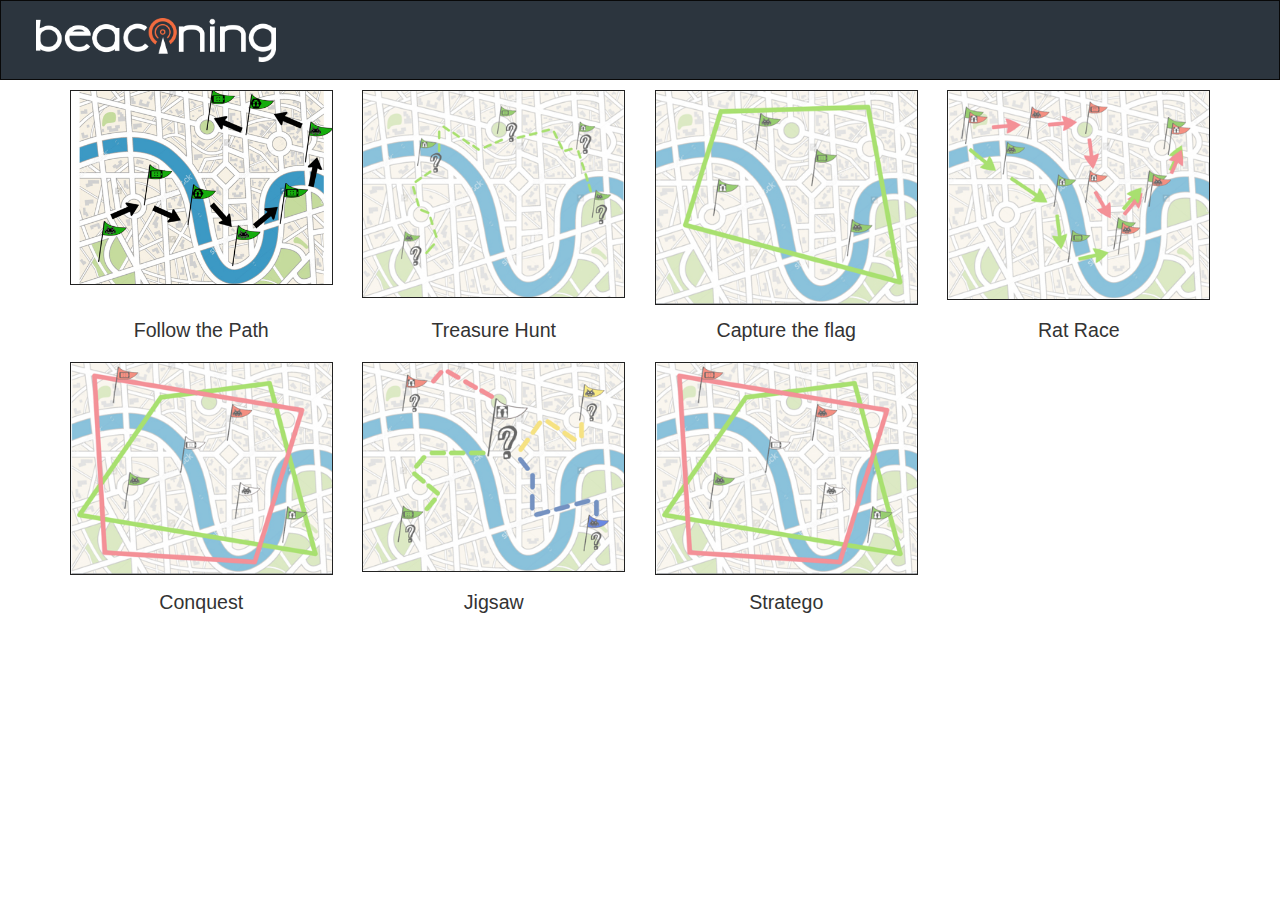
<file: authoring-tool/plots.html>
<html>
<head>
	<script src="js/lib/jquery-1.12.4.js"></script>

	<link rel="stylesheet" href="css/bootstrap.min.css">
	<script src="js/lib/bootstrap.min.js"></script>
	<link rel="stylesheet" href="css/cacat.css"/>
	<link rel="stylesheet" href="css/plots.css"/>
</head>
<body>
<header class="header">
	<nav class="navbar navbar-default">
		<div class="container-fluid">
			<div class="navbar-header">
				<a class="navbar-brand" href="/">
					<img alt="Brand" style="padding: 8px;" src="images/beaconing_logo.png">
				</a>
			</div>
		</div>
	</nav>
</header>
	<div class="container">
		<div class="official-row">
			<div class="row">
				<div class="col-md-3 gameType">
					<div class="plot">
						<a href="follow-the-path.html">
							<div class="zoomOnHover image">
								<img src="images/follow-the-path.jpg">
							</div>
							<div class="description">
								<p>Linear geolocation game where students have to find specific Points of Interest (POI) in the real world. All points are shown in the map from the begining and the winner is the one who arrives first to the last POI.</p>
							</div>
						</a>
					</div>
					<h2>Follow the Path</h2>
				</div>
				<div class="col-md-3 gameType">
					<div class="plot">
						<!--a href=""-->
							<div class="zoomOnHover image">
								<img src="images/treasure-hunt.jpg" style="opacity: 0.6;">
							</div>
							<div class="description">
								<p>Non-linear exploratory geolocation game where the goal is to find a hidden treasure in the real world. Individually or in groups, students will have to find clues with relevant information that has to be interpreted to find the final location of the treasure.</p>
							</div>
						<!--/a-->
					</div>
					<h2>Treasure Hunt</h2>
				</div>
				<div class="col-md-3 gameType">
					<div class="plot">
						<!--a href=""-->
							<div class="zoomOnHover image">
								<img src="images/scout.jpg" style="opacity: 0.6;">
							</div>
							<div class="description">
								<p>Non-linear geolocation game where students are teamed up in two different teams. Each team has a base where the flag is allocated. The goal of the game is to capture the enemy's’ flag and bring it to the base.</p>
							</div>
						<!--/a-->
					</div>
					<h2>Capture the flag</h2>
				</div>
				<div class="col-md-3 gameType">
					<div class="plot">
						<!--a href=""-->
							<div class="zoomOnHover image">
								<img src="images/rat-race.jpg" style="opacity: 0.6;">
							</div>
							<div class="description">
								<p>Linear competitive geolocation game where two or more teams of students have to participate on a race. The goal is to be the first to reach the finish line solving challenges on different POI (Points Of Interests).</p>
							</div>
						<!--/a-->
					</div>
					<h2>Rat Race</h2>
				</div>
			</div>
		</div>
		<div class="official-row">
			<div class="row">
				<div class="col-md-3 gameType">
					<div class="plot">
						<!--a href=""-->
							<div class="zoomOnHover image">
								<img src="images/conquest.jpg" style="opacity: 0.6;">
							</div>
							<div class="description">
								<p>Non-linear geolocation game where students teamed up in different teams have to conquer the real world solving challenges. The first team to conquer a certain number of zones wins the challenge.</p>
							</div>
						<!--/a-->
					</div>
					<h2>Conquest</h2>
				</div>
				<div class="col-md-3 gameType">
					<div class="plot">
						<!--a href=""-->
							<div class="zoomOnHover image">
								<img src="images/jigsaw.jpg" style="opacity: 0.6;">
							</div>
							<div class="description">
								<p style="font-size: 0.9em;">Linear geolocation game where the goal is to be the first team to arrive to a specific location overcoming challenges in different POI (Point Of Interest). Different teams start the race at different POI and every time a team solves the challenge of a POI a clue to the next one is shown.</p>
							</div>
						<!--/a-->
					</div>
					<h2>Jigsaw</h2>
				</div>
				<div class="col-md-3 gameType">
					<div class="plot">
						<!--a href=""-->
							<div class="zoomOnHover image">
								<img src="images/conquest.jpg" style="opacity: 0.6;">
							</div>
							<div class="description">
								<p style="font-size:0.9em;">Adapted from the board game "Stratego". Non-linear strategy geolocation game where students teamed up in 2 teams. Each player has a role and each team has a base where the flag is allocated. The goal of the game is to capture the enemy's’ flag and bring it to the base.</p>
							</div>
						<!--/a-->
					</div>
					<h2>Stratego</h2>
				</div>
			</div>
		</div>
	</div>

</body>
</html>
</file>
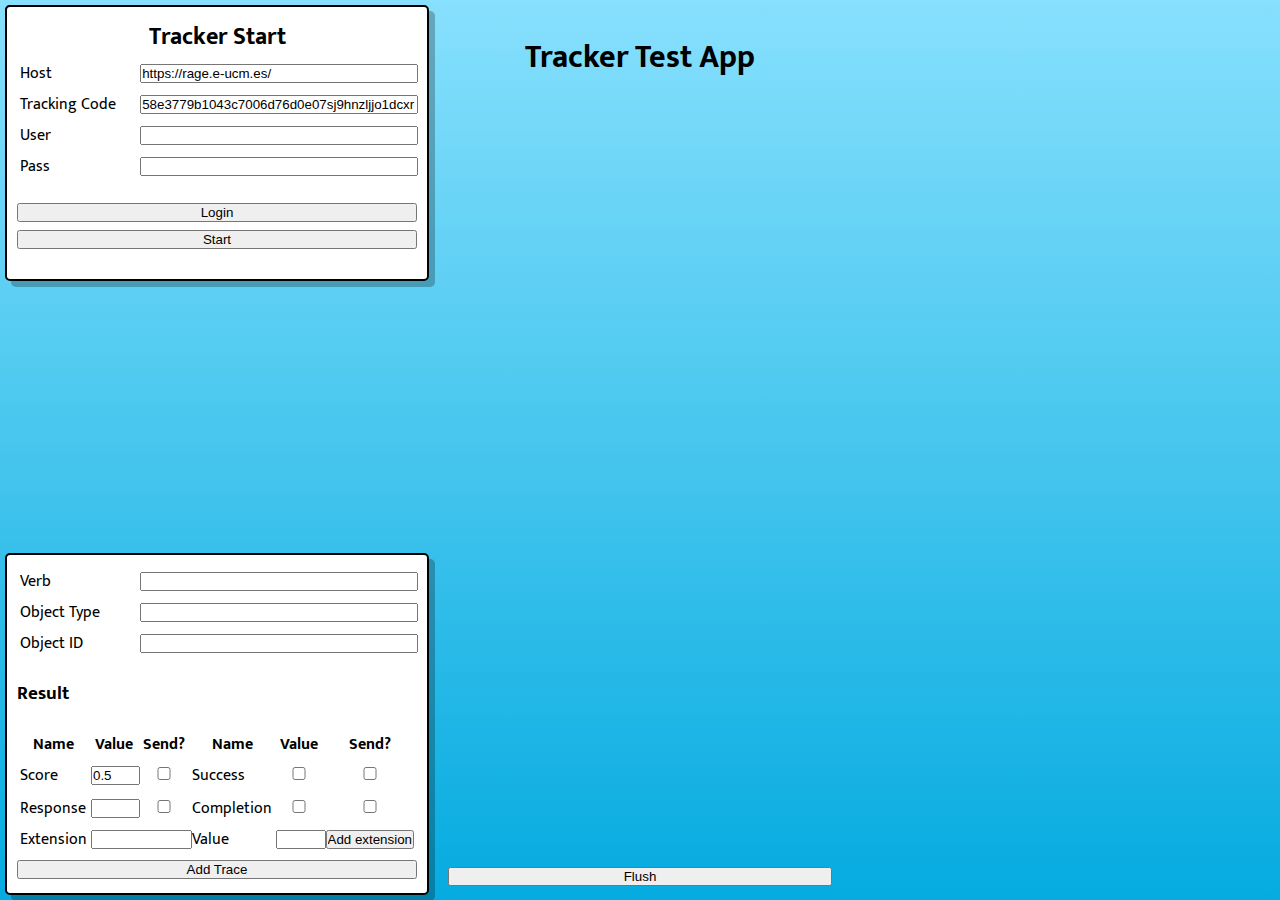
<file: app/js/analytics/test_app.html>
<!DOCTYPE html>
<html>
<head>
	<title>JavaScript tracker test</title>
</head>
<script type="text/javascript" src="dist/js-tracker.bundle.js"></script>
<script type="text/javascript" src="https://code.jquery.com/jquery-3.2.1.min.js"></script>
<!--<script type="text/javascript" src="moment.js"></script>-->
<style type="text/css">
	@import url('https://fonts.googleapis.com/css?family=Mukta+Vaani');

	html,body {width: 100%; height:100%; margin: 0px; padding: 0px; border-width: 0px; overflow: hidden;}
	body { 
		background: #b7deed; /* Old browsers */
		background: linear-gradient(to bottom, #87e0fd 0%,#53cbf1 40%,#05abe0 100%); /* W3C, IE10+, FF16+, Chrome26+, Opera12+, Safari7+ */
		font-family: 'Mukta Vaani', verdana;
	}
	.content {width: 100%; height: 100%;}
	.content h1 {text-align: center;}
	.box {border: solid 2px; width: 47%; display: inline-block; margin: 5px; padding: 10px; overflow: scroll; box-shadow: 6px 6px 0px 0px rgba(0,0,0,0.25); border-radius: 5px; background-color: white;}
	.box p span { white-space: pre; }

	.box.start {position: absolute; left: 0px; top: 0px; background-color: white; width: 400px; z-index: 2;}
	.box.start h2 {margin: 0px; padding: 0px; text-align: center;}

	.box.data {position: absolute; left: 0px; top: 0px;  width: 300px; z-index: 1; white-space: nowrap;}

	.box.sender {position: absolute; left: 0px; bottom: 0px; width: 400px; z-index: 1; white-space: nowrap;}

	.send {position: absolute;bottom: 10px; left: 0px; width: 100%; padding: 0px; margin: 0px; text-align: center}
	.tittle{position: absolute;top: 10px; left: 0px; width: 100%; padding: 0px; margin: 0px; text-align: center}
	.send input {width: 30%; }

	.box.trace { position: absolute; bottom: 100px; left: -600px; font-size: 15px; width: 500px; white-space: nowrap;}

	.fields {width: 100%;}
	.fields td:first-child{ width: 30% }
	.fields td {width: 70%;}
	.extensions td {width: 16%;}
	input { width: 100%; padding: 0px; margin: 0px;}
</style>
<body>
<script type="text/javascript">
	var tracker = new TrackerAsset();

	var loginButton = function(){
		tracker.settings.host = $("#host").val();

		tracker.Login($("#username").val(),$("#password").val(), function(data,error){
			if(!error){
				$( "#login" ).css('background-color','green');
			}else{
				$( "#login" ).css('background-color','red');
			}
		});
	}

	var startButton = function(){
		tracker.settings.host = $("#host").val();
		tracker.settings.trackingCode = $("#trackingCode").val();

		tracker.Start(function(result, error){
			if(!error){
				$( "#authToken" ).text(result['authToken']);
				$( "#playerId" ).text(result['playerId']);
				$( "#session" ).text(result['session']);
				$( "#actor" ).text(JSON.stringify(result['actor']));
				$( "#start" ).css('background-color','green');

				$(".data").animate({
				left: "+=440",
				});

			}else{
				$( "#start" ).css('background-color','red');
			}
		});
	}

	var trackButton = function(){
		if($("#send_score").is(':checked'))				tracker.setScore($("#score").val());
		if($("#send_completion").is(':checked'))		tracker.setCompletion($("#completion").is(':checked'));
		if($("#send_success").is(':checked'))			tracker.setSuccess($("#success").is(':checked'));
		if($("#send_response").is(':checked'))			tracker.setResponse($("#response").val());

		var t = tracker.Trace($("#verb").val(),$("#target_type").val(),$("#target_id").val())

		$('.trace').animate({
			left: "+=50px",
			bottom: "-=5px",
		});

		$('<div class="box trace"><p>CSV = <span id="csv">' + t.ToCsv() + '</span></p><p>xAPI = <span id="xapi">' + t.ToXapi() + '</span></p></div>').appendTo('.content').animate({
			left: "+=1200px",
		});

		/*$( "#csv" ).text();
		$( "#xapi" ).text();*/
	}

	var flushButton = function(){
		$('.trace').animate({
			left: "+=2000px",
		}, function(){
			$('.trace').remove();
		});

		tracker.Flush(function(result, error){
			if(!error){
				$( "#flush" ).css('background-color','green');
			}else{
				$( "#flush" ).css('background-color','red');
			}
		})
	}

	var addExtensionButton = function(){
		tracker.addExtension($("#key").val(), $("#value").val());
	}
</script>
	<div class="tittle"><h1>Tracker Test App</h1></div>
<div class="content">

	<div class="box start">
		<h2>Tracker Start</h2>
		<table class="fields">
			<tr>
				<td>Host</td>
				<td><input id="host" type="text" name="host" placeholder="https://host:port/" value="https://rage.e-ucm.es/"></td>
			</tr>
			<tr>
				<td>Tracking Code</td>
				<td><input id="trackingCode" type="text" name="trackingCode" value="58e3779b1043c7006d76d0e07sj9hnzljjo1dcxr"></td>
			</tr>
			<tr>
				<td>User</td>
				<td><input id="username" type="text" name="username"></td>
			</tr>
			<tr>
				<td>Pass</td>
				<td><input id="password" type="password" name="password"></td>
			</tr>
		</table>
		<p><input type="button" id="login" value="Login" onclick="loginButton()"><br>
		<input type="button" id="start" value="Start" onclick="startButton()"></p>
	</div>
	<div class="box data">
		<p>authToken = <span id="authToken"></span></p>
		<p>playerId = <span id="playerId"></span></p>
		<p>session = <span id="session"></span></p>
		<p>actor = <span id="actor"></span></p>
	</div>
	<div class="box sender">
		<table class="fields">
			<tr>
				<td>Verb</td>
				<td><input id="verb" type="text" name="verb"></td>
			</tr>
			<tr>
				<td>Object Type</td>
				<td><input id="target_type" type="text" name="target_type"></td>
			</tr>
			<tr>
				<td>Object ID</td>
				<td><input id="target_id" type="text" name="target_id"></td>
			</tr>
		</table>
		<h3>Result</h3>
		<table class="extensions">
			<tr>
				<th>Name</th><th>Value</th><th>Send?</th><th>Name</th><th>Value</th><th>Send?</th>
			</tr>
			<tr>
				<td>Score</td>
				<td><input id="score" type="number" name="score" min="0" max="1" step="0.1" value="0.5"></td>
				<td><input id="send_score" type="checkbox" name="send_score"></td>

				<td>Success</td>
				<td><input id="success" type="checkbox" name="success"></td>
				<td><input id="send_success" type="checkbox" name="send_success"></td>
			</tr>
			<tr>
			</tr>
			<tr>
				<td>Response</td>
				<td><input id="response" type="text" name="response"></td>
				<td><input id="send_response" type="checkbox" name="send_response"></td>

				<td>Completion</td>
				<td><input id="completion" type="checkbox" name="completion"></td>
				<td><input id="send_completion" type="checkbox" name="send_completion"></td>
			</tr>
			<tr>
				<td>Extension</td>
				<td colspan="2"><input id="key" type="text" name="key"></td>

				<td>Value</td>
				<td><input id="value" type="text" name="value"></td>
				<td><input id="button" type="button" value="Add extension" onclick="addExtensionButton()"></td>
			</tr>
		</table>
		<input id="trace" type="button" value="Add Trace" onclick="trackButton()">	
	</div>

	<!--<div class="box trace">
		<p>CSV = <span id="csv"></span></p>
		<p>xAPI = <span id="xapi"></span></p>
	</div>-->

	<div class="send">
		<input id="flush" type="button" value="Flush" onclick="flushButton()">
	</div>
</body>
</html>
</file>
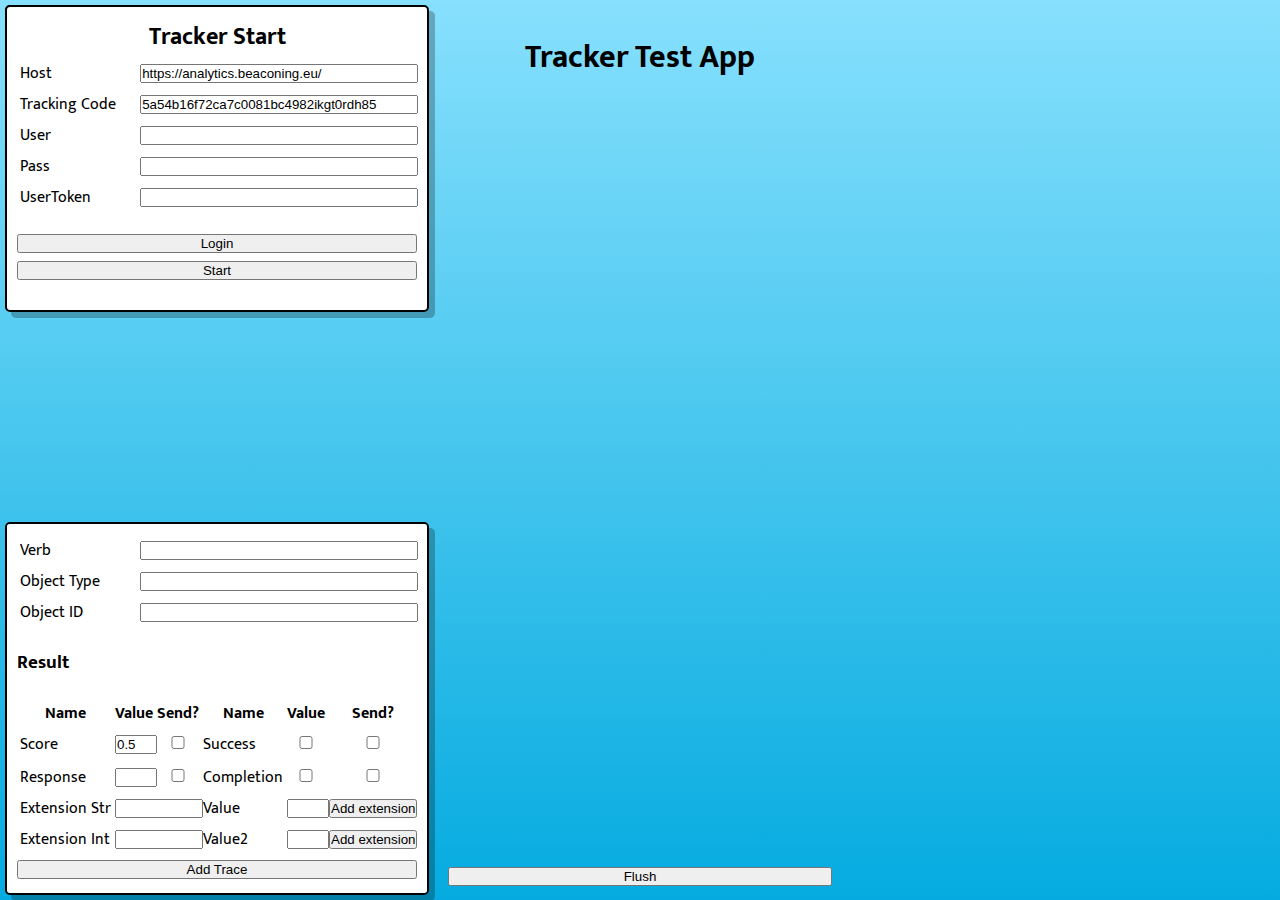
<file: app/js/ucm-track/test_app.html>
<!DOCTYPE html>
<html>
<head>
	<title>JavaScript tracker test</title>
</head>
<script type="text/javascript" src="dist/js-tracker.bundle.js"></script>
<script type="text/javascript" src="https://code.jquery.com/jquery-3.2.1.min.js"></script>
<!--<script type="text/javascript" src="moment.js"></script>-->
<style type="text/css">
	@import url('https://fonts.googleapis.com/css?family=Mukta+Vaani');

	html,body {width: 100%; height:100%; margin: 0px; padding: 0px; border-width: 0px; overflow: hidden;}
	body { 
		background: #b7deed; /* Old browsers */
		background: linear-gradient(to bottom, #87e0fd 0%,#53cbf1 40%,#05abe0 100%); /* W3C, IE10+, FF16+, Chrome26+, Opera12+, Safari7+ */
		font-family: 'Mukta Vaani', verdana;
	}
	.content {width: 100%; height: 100%;}
	.content h1 {text-align: center;}
	.box {border: solid 2px; width: 47%; display: inline-block; margin: 5px; padding: 10px; overflow: scroll; box-shadow: 6px 6px 0px 0px rgba(0,0,0,0.25); border-radius: 5px; background-color: white;}
	.box p span { white-space: pre; }

	.box.start {position: absolute; left: 0px; top: 0px; background-color: white; width: 400px; z-index: 2;}
	.box.start h2 {margin: 0px; padding: 0px; text-align: center;}

	.box.data {position: absolute; left: 0px; top: 0px;  width: 300px; z-index: 1; white-space: nowrap;}

	.box.sender {position: absolute; left: 0px; bottom: 0px; width: 400px; z-index: 1; white-space: nowrap;}

	.send {position: absolute;bottom: 10px; left: 0px; width: 100%; padding: 0px; margin: 0px; text-align: center}
	.tittle{position: absolute;top: 10px; left: 0px; width: 100%; padding: 0px; margin: 0px; text-align: center}
	.send input {width: 30%; }

	.box.trace { position: absolute; bottom: 100px; left: -600px; font-size: 15px; width: 500px; white-space: nowrap;}

	.fields {width: 100%;}
	.fields td:first-child{ width: 30% }
	.fields td {width: 70%;}
	.extensions td {width: 16%;}
	input { width: 100%; padding: 0px; margin: 0px;}
</style>
<body>
<script type="text/javascript">
	var tracker = new TrackerAsset();

	var loginButton = function(){
		tracker.settings.host = $("#host").val();

		tracker.Login($("#username").val(),$("#password").val(), function(data,error){
			if(!error){
				$( "#login" ).css('background-color','green');
			}else{
				$( "#login" ).css('background-color','red');
			}
		});
	}

	var startButton = function(){
		tracker.settings.host = $("#host").val();
		tracker.settings.trackingCode = $("#trackingCode").val();
		var ut = $("#userToken").val();
		if(ut != "")
			tracker.settings.userToken = ut;

		tracker.Start(function(result, error){
			if(!error){
				$( "#authToken" ).text(result['authToken']);
				$( "#playerId" ).text(result['playerId']);
				$( "#session" ).text(result['session']);
				$( "#actor" ).text(JSON.stringify(result['actor']));
				$( "#start" ).css('background-color','green');

				$(".data").animate({
				left: "+=440",
				});

			}else{
				$( "#start" ).css('background-color','red');
			}
		});
	}

	var trackButton = function(){
		if($("#send_score").is(':checked'))				tracker.setScore($("#score").val());
		if($("#send_completion").is(':checked'))		tracker.setCompletion($("#completion").is(':checked'));
		if($("#send_success").is(':checked'))			tracker.setSuccess($("#success").is(':checked'));
		if($("#send_response").is(':checked'))			tracker.setResponse($("#response").val());

		var t = tracker.Trace($("#verb").val(),$("#target_type").val(),$("#target_id").val())

		$('.trace').animate({
			left: "+=50px",
			bottom: "-=5px",
		});

		$('<div class="box trace"><p>CSV = <span id="csv">' + t.ToCsv() + '</span></p><p>xAPI = <span id="xapi">' + t.ToXapi() + '</span></p></div>').appendTo('.content').animate({
			left: "+=1200px",
		});

		/*$( "#csv" ).text();
		$( "#xapi" ).text();*/
	}

	var flushButton = function(){
		$('.trace').animate({
			left: "+=2000px",
		}, function(){
			$('.trace').remove();
		});

		tracker.Flush(function(result, error){
			if(!error){
				$( "#flush" ).css('background-color','green');
			}else{
				$( "#flush" ).css('background-color','red');
			}
		})
	}

	var addExtensionButton = function(){
		tracker.addExtension($("#key").val(), $("#value").val());
	}

	var addExtensionButtonInt = function(){
		tracker.addExtension($("#keyInt").val(), parseInt($("#valueInt").val()) );
	}
</script>
	<div class="tittle"><h1>Tracker Test App</h1></div>
<div class="content">

	<div class="box start">
		<h2>Tracker Start</h2>
		<table class="fields">
			<tr>
				<td>Host</td>
				<td><input id="host" type="text" name="host" placeholder="https://host:port/" value="https://analytics.beaconing.eu/"></td>
			</tr>
			<tr>
				<td>Tracking Code</td>
				<td><input id="trackingCode" type="text" name="trackingCode" value="5a54b16f72ca7c0081bc4982ikgt0rdh85"></td>
			</tr>
			<tr>
				<td>User</td>
				<td><input id="username" type="text" name="username"></td>
			</tr>
			<tr>
				<td>Pass</td>
				<td><input id="password" type="password" name="password"></td>
			</tr>
			<tr>
				<td>UserToken</td>
				<td><input id="userToken" type="text" name="userToken"></td>
			</tr>
		</table>
		<p><input type="button" id="login" value="Login" onclick="loginButton()"><br>
		<input type="button" id="start" value="Start" onclick="startButton()"></p>
	</div>
	<div class="box data">
		<p>authToken = <span id="authToken"></span></p>
		<p>playerId = <span id="playerId"></span></p>
		<p>session = <span id="session"></span></p>
		<p>actor = <span id="actor"></span></p>
	</div>
	<div class="box sender">
		<table class="fields">
			<tr>
				<td>Verb</td>
				<td><input id="verb" type="text" name="verb"></td>
			</tr>
			<tr>
				<td>Object Type</td>
				<td><input id="target_type" type="text" name="target_type"></td>
			</tr>
			<tr>
				<td>Object ID</td>
				<td><input id="target_id" type="text" name="target_id"></td>
			</tr>
		</table>
		<h3>Result</h3>
		<table class="extensions">
			<tr>
				<th>Name</th><th>Value</th><th>Send?</th><th>Name</th><th>Value</th><th>Send?</th>
			</tr>
			<tr>
				<td>Score</td>
				<td><input id="score" type="number" name="score" min="0" max="1" step="0.1" value="0.5"></td>
				<td><input id="send_score" type="checkbox" name="send_score"></td>

				<td>Success</td>
				<td><input id="success" type="checkbox" name="success"></td>
				<td><input id="send_success" type="checkbox" name="send_success"></td>
			</tr>
			<tr>
			</tr>
			<tr>
				<td>Response</td>
				<td><input id="response" type="text" name="response"></td>
				<td><input id="send_response" type="checkbox" name="send_response"></td>

				<td>Completion</td>
				<td><input id="completion" type="checkbox" name="completion"></td>
				<td><input id="send_completion" type="checkbox" name="send_completion"></td>
			</tr>
			<tr>
				<td>Extension Str</td>
				<td colspan="2"><input id="key" type="text" name="key"></td>

				<td>Value</td>
				<td><input id="value" type="text" name="value"></td>
				<td><input id="button" type="button" value="Add extension" onclick="addExtensionButton()"></td>
			</tr>
			<tr>
				<td>Extension Int</td>
				<td colspan="2"><input id="keyInt" type="text" name="key"></td>

				<td>Value2</td>
				<td><input id="valueInt" type="text" name="value"></td>
				<td><input id="button" type="button" value="Add extension" onclick="addExtensionButtonInt()"></td>
			</tr>
		</table>
		<input id="trace" type="button" value="Add Trace" onclick="trackButton()">	
	</div>

	<!--<div class="box trace">
		<p>CSV = <span id="csv"></span></p>
		<p>xAPI = <span id="xapi"></span></p>
	</div>-->

	<div class="send">
		<input id="flush" type="button" value="Flush" onclick="flushButton()">
	</div>
</body>
</html>
</file>
<file: authoring-tool/css/cacat.css>
body {
	font-family: 'Raleway', sans-serif;
}

#attributes {
	background-color: #eee;
}

#attributes .attrTitle {
	margin: 10px 5px 0 5px;
	background-color: #2c353e;
	color: white;
	padding: 5px 5px 0 5px;
	width: 100%;
}

#attributes .attrValue {
	margin: 0 5px 10px 5px;
	width: 100%;
	padding: 0 5px;
}

#attributes input[type=file] {
	background-color: white;
	height: 34px;
    border: 1px solid lightgray;
    padding: 6px 12px;
    width:92%;
	float:left;
}

#attributes a.attrValue {
	text-align: center;
	color: white;
	background-color: #2c353e;
	padding: 10px;
	display:block;
	width:110px;
	margin: 15px auto;
	text-decoration: none
}

#attributes .toggle.btn {
	min-width: 0px;
	min-height: 0px;
}
#attributes .toggle.btn {
	height: 24px !important;
    margin-left: 5px;
    width: 100% !important;
}

#attributes .toggle.btn label {
	padding-top: 2px;
}

#attributes .btn-primary {
	background-color: #c25d31;
	border-color: #c25d31;
}

.navbar {
	background-color: #2c353e;
	border-color: #080808;
	margin-bottom: 0;
	height: 80px;
	border-radius: 0;
}

.navbar-brand {
	padding: .5em 1.5em;
	height: 100%;
}

.navbar img {
	height: 100%;
}

.navbar-header {
	width: 100%;
}

header {
	background-color: #000;
}

.breadcrumb {
	margin-bottom: 1px;
	background-color: #2c353e;
	border-radius: 0;
	padding-left: 35px;
}

.breadcrumb li {
	padding: 2px 1px;
}

.breadcrumb li.active span {
	color: #afb7bb;
}

.breadcrumb > li + li:before {
    content: '>';
    padding-right: 10px;
}

.breadcrumb li a {
	text-decoration: none;
}

.breadcrumb li a:hover span {
	color: #e87f62;
}

.breadcrumb span {
	color: #fff;
}

div.description {
	padding-top: 15px;
	background-color: white;
}

div.wideDescription {
	 background-color: white;
	 padding: 0 70px;
}

footer {
	background-color: #2c353e;
}

#saving{
	display: none;
	float: left;
	text-align: center;
	color: #afb7bb;
	width: auto;
	padding: 10px;
	margin: 5px 20px 5px 0;
}

a.orangeBtn {
	background-color: #c25d31;
}

a.orangeBtn:hover {
    background-color: #e87f62;
}

a.blueBtn:hover {
    background-color: #5b5f71;
}

footer a{
	float: right;
	text-align: center;
	color: white !important;
	background-color: #3b4f61;
	padding: 10px;
	display:block;
	width: auto;
	margin: 5px 20px 5px 0;
}

footer a:hover{
	text-decoration: none;
	color: white;
	cursor: pointer;
}

.warningBtn{
	float: left;
	text-align: center;
	color: white;
	background-color: #3b4f61;
	padding: 10px;
	display: block;
	width: 100px;
	margin: 20px 20px 5px 0;
	background-color: #c25d31;
}

.warningBtn:hover{
	text-decoration: none;
	color: white;
	cursor: pointer;
	background-color: #e87f62;
}

.poi-tooltip + .tooltip { width: 250px; }
.poi-tooltip + .tooltip > .tooltip-inner { background-color: white; color: black; border: 1px solid #ccc; width: 250px;}
.poi-tooltip + .tooltip > .tooltip-arrow { border-right-color: #ccc; }

#remove-warning .modal-dialog {
	width: 330px;
	margin-top:200px;
}

#remove-warning .modal-content {
	padding: 20px;
	height: 200px;
}
</file>
<file: authoring-tool/css/plots.css>
.zoomOnHover {
/*	width: 300px;
	height: 200px;*/
	margin: 0;
	background: #fff;
	overflow: hidden;
}

.gameType .image {
	border: 1px solid #222;
}

/* Zoom In #1 */
.zoomOnHover img {
	-webkit-transform: scale(1);
	transform: scale(1);
	-webkit-transition: .3s ease-in-out;
	transition: .3s ease-in-out;
}
.zoomOnHover:hover img {
	-webkit-transform: scale(1.3);
	transform: scale(1.3);
	cursor: pointer;
}

.gameType {
	text-align: center;
	/*margin-top: 30px;*/
	position: relative;
}

.plot {
	height: 220px;
}

.zoomOnHover:hover {
	opacity: 0.15;
	-webkit-transition-duration: 0.5s; /* Safari */
	transition-duration: 0.5s;
}

.zoomOnHover {
	z-index: 2;
	width: 90%;
	margin: 0 auto;
	max-width: 280px;
}

.POIdescription {
	z-index: 1;
	background-color: rgba(255,255,255,0.6);
	color: #111;
	height: 220px;
	padding: 20px;
	font-size: 1.1em;
	width: 90%;
	margin: 0 auto;
	max-width: 270px;
}
.POIdescription, .zoomOnHover {
	position: absolute;
	left: 0;
	right: 0;
}

.gameType img, h2 {
	width:auto;
}

.gameType img {
	max-height: 250px;
	width: 100%;
}

.gameType h2 {
	font-size: 1.4em;
	margin-top: 10px;
	margin-bottom: 20px;
}

header {
	margin-bottom: 10px;
}

.description {
	padding-top: 10px;
	padding-bottom: 10px;
}
</file>
